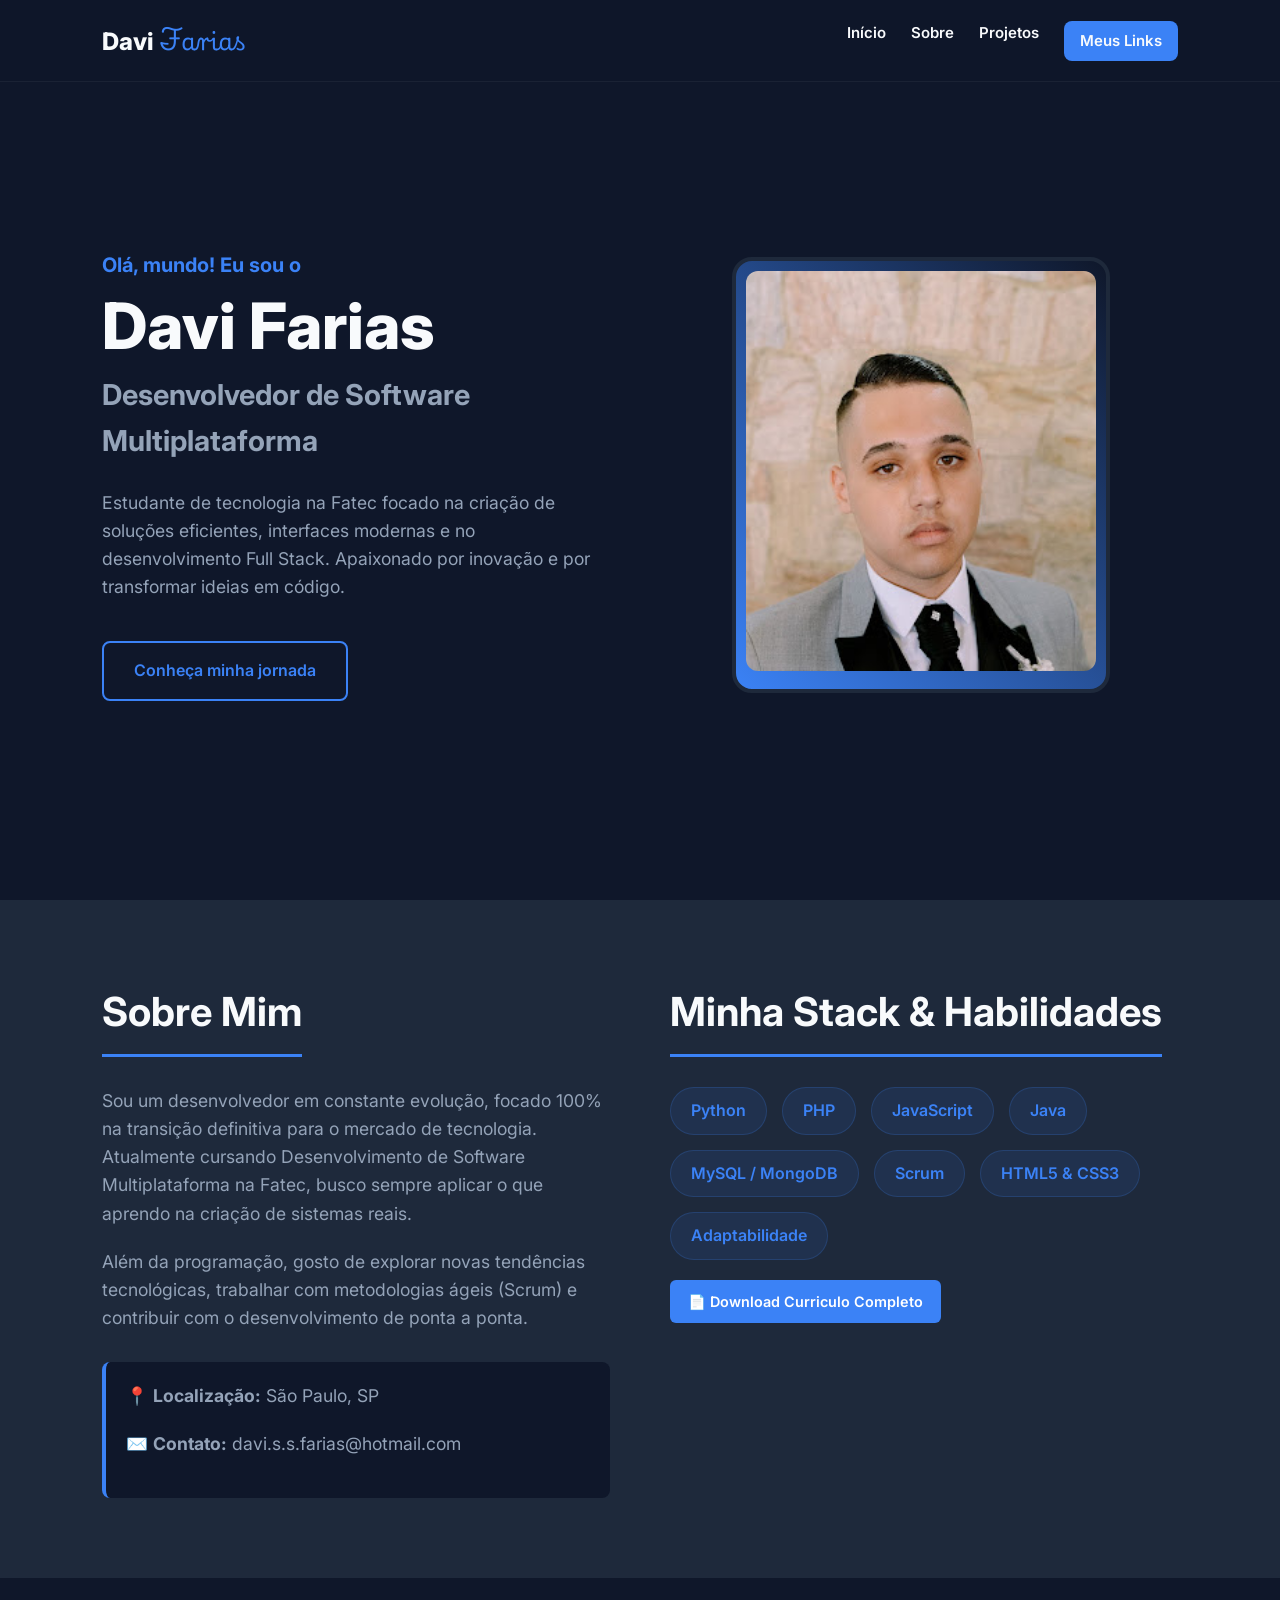
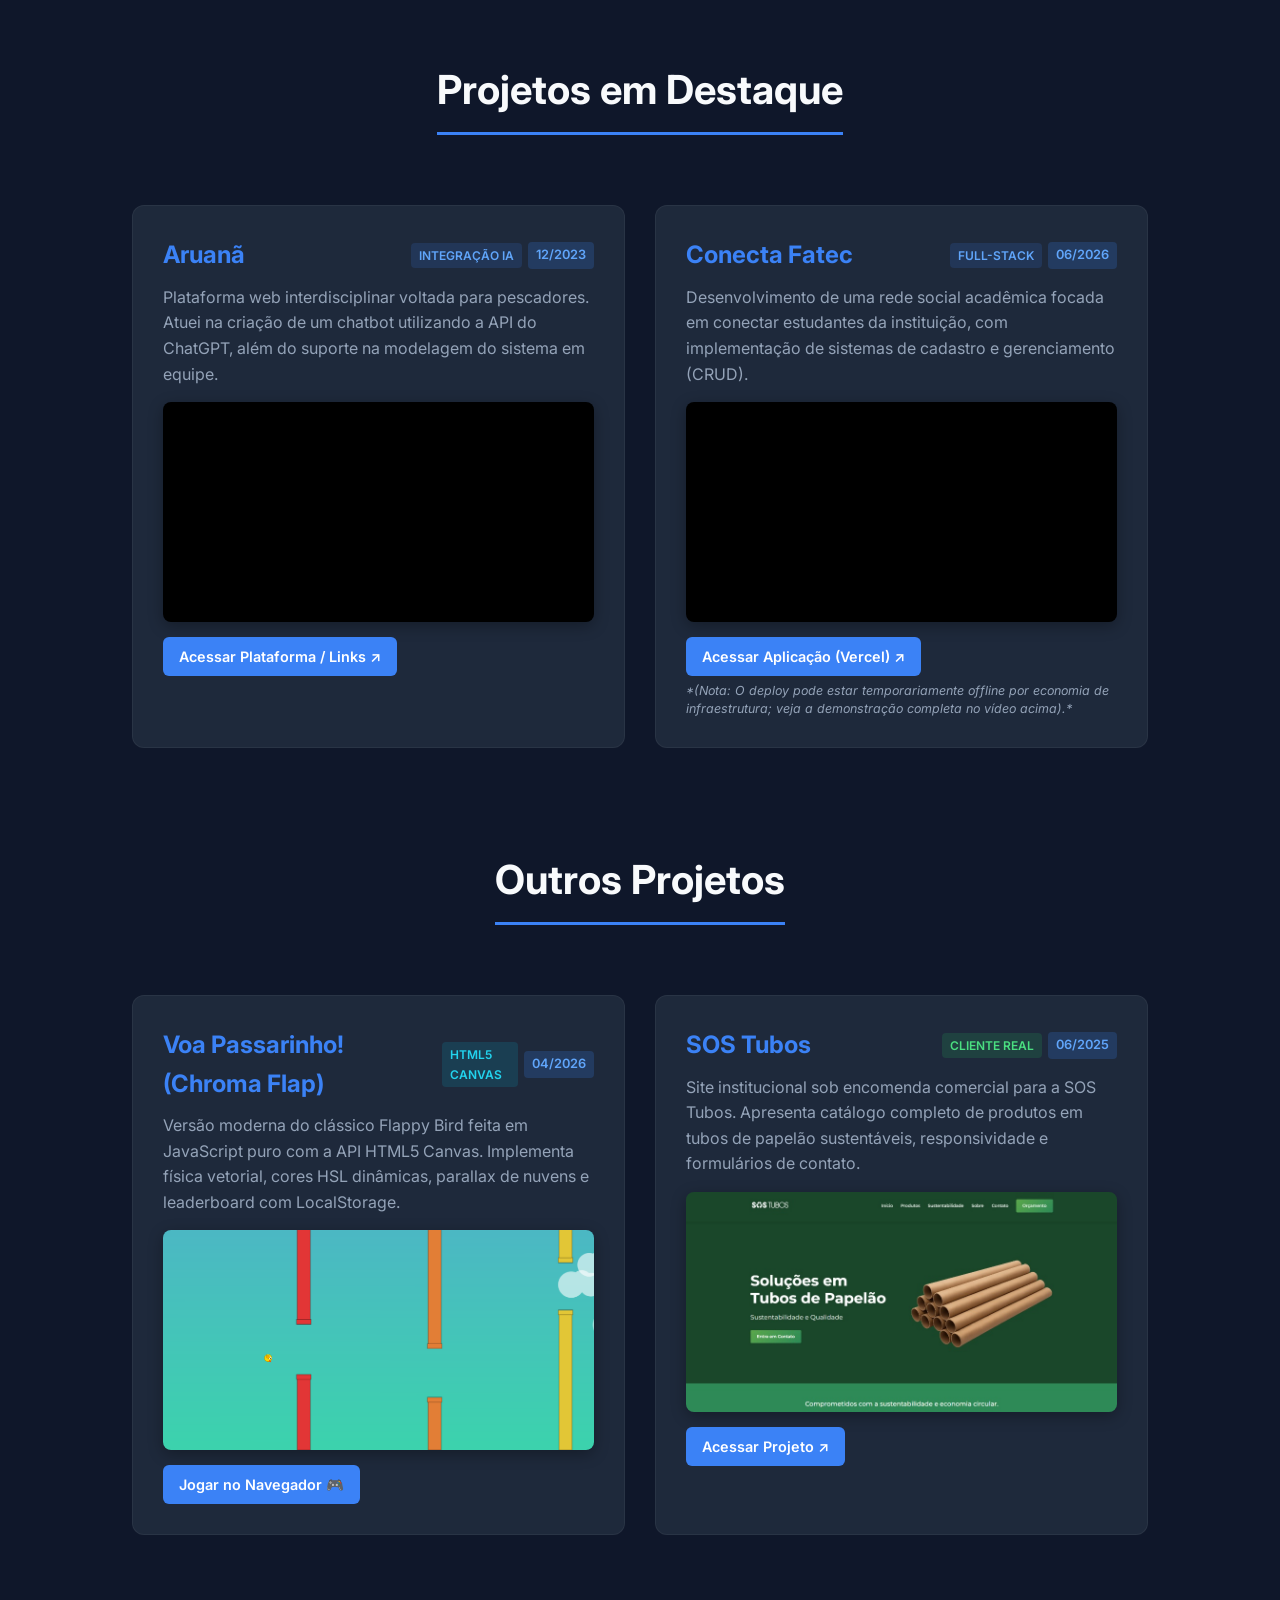
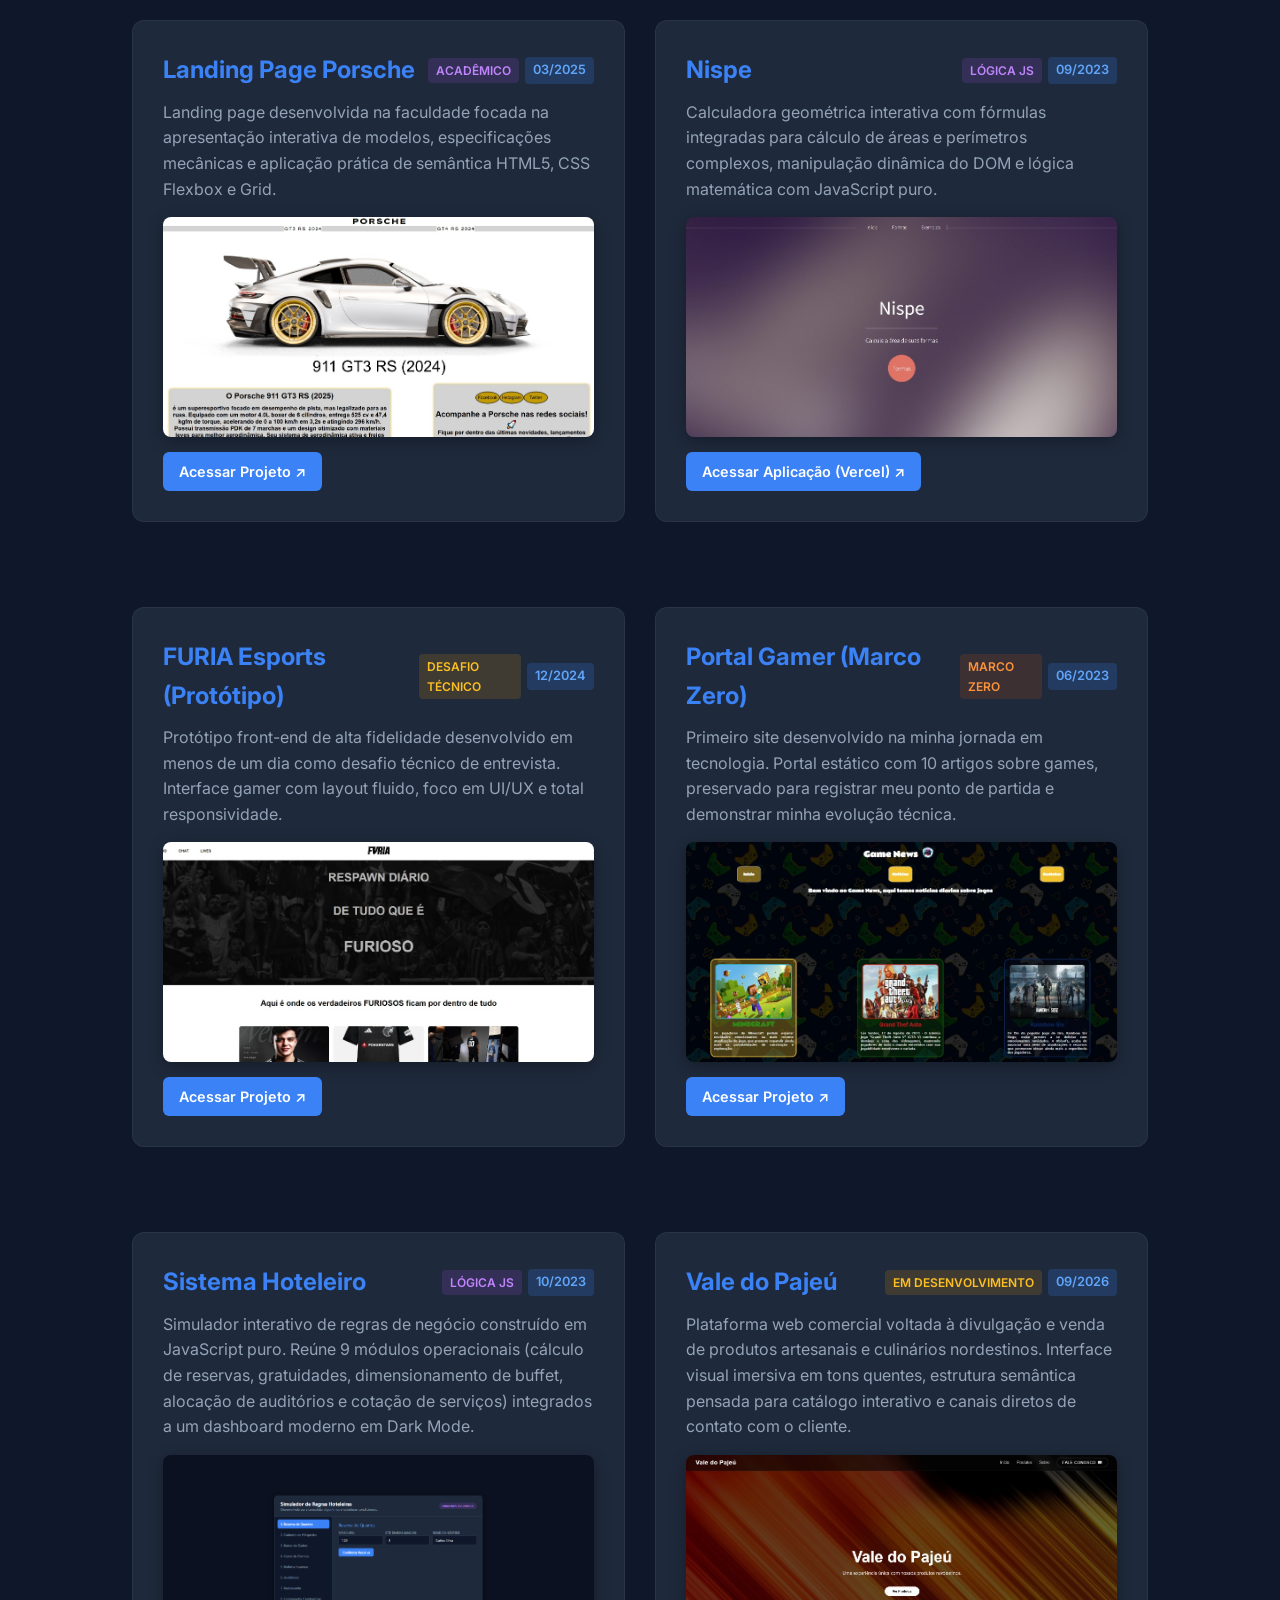
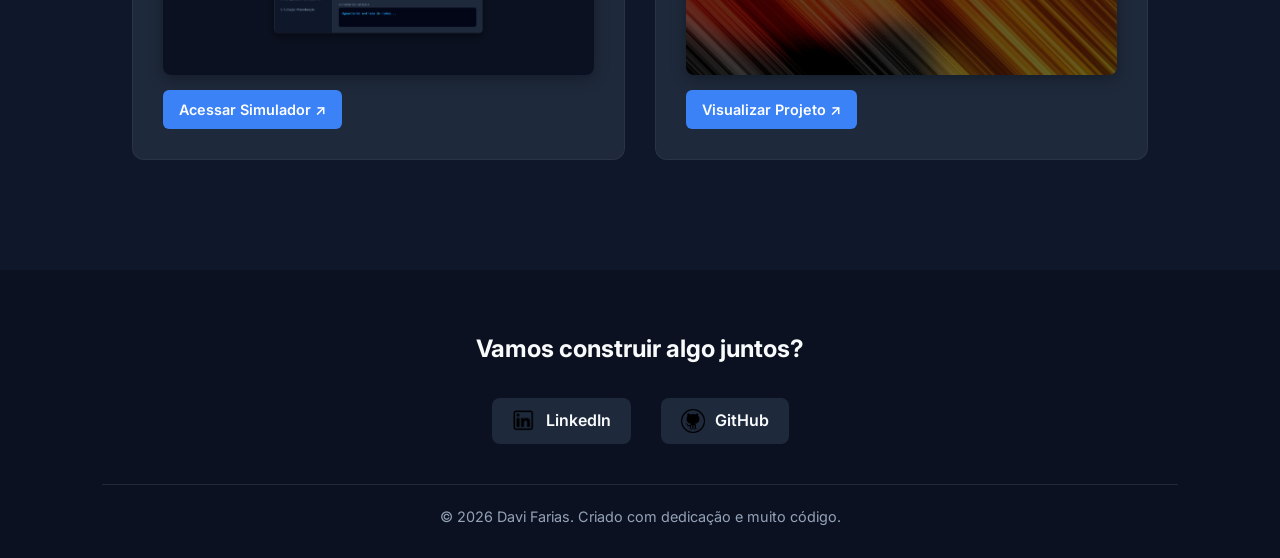
<file: index.html>
<!DOCTYPE html>
<html lang="pt-br">
<head>
    <meta charset="UTF-8">
    <meta name="viewport" content="width=device-width, initial-scale=1.0">
    <title>Portifolio</title>
</head>
    <meta charset="UTF-8">
    <meta name="viewport" content="width=device-width, initial-scale=1.0">
    <title>Davi Farias | Desenvolvedor de Software</title>
    <link rel="shortcut icon" href="img/Logo.png" type="image/x-icon">
    <link rel="stylesheet" href="style.css">
    
    <link rel="preconnect" href="https://fonts.googleapis.com">
    <link rel="preconnect" href="https://fonts.gstatic.com" crossorigin>
    <link href="https://fonts.googleapis.com/css2?family=Inter:wght@300;400;600;800&family=Playwrite+HU:wght@100..400&display=swap" rel="stylesheet">
</head>
<body>

    <!-- CABEÇALHO -->
    <header class="header-nav">
        <h1 class="logo-text">Davi<span>Farias</span></h1>
        <nav class="topobotoes">
            <a href="#inicio" class="nav-link">Início</a>
            <a href="#sobre" class="nav-link">Sobre</a>
            <a href="#projetos" class="nav-link">Projetos</a>
            <a href="https://linktr.ee/DaviFariass" target="_blank" class="nav-link destaque">Meus Links</a>
        </nav>
    </header>

    <!-- HERO / INÍCIO -->
    <section id="inicio" class="hero">
        <div class="hero-content">
            <div class="texto-hero">
                <h3>Olá, mundo! Eu sou o</h3>
                <h1 class="nome-destaque">Davi Farias</h1>
                <h2 class="cargo-destaque">Desenvolvedor de Software Multiplataforma</h2>
                <p>Estudante de tecnologia na Fatec focado na criação de soluções eficientes, interfaces modernas e no desenvolvimento Full Stack. Apaixonado por inovação e por transformar ideias em código.</p>
                <a href="#sobre" class="btn-primary">Conheça minha jornada</a>
            </div>
            <div class="imagem-hero">
                <div class="img-borda">
                    <img src="img/fotodavi.jpg" alt="Foto de Davi Farias" class="imagemdavi">
                </div>
            </div>
        </div>
    </section>

    <!-- SOBRE MIM -->
    <section id="sobre" class="sobre-mim">
        <div class="container-sobre">
            <div class="coluna-bio">
                <h2 class="titulo-secao">Sobre Mim</h2>
                <p>Sou um desenvolvedor em constante evolução, focado 100% na transição definitiva para o mercado de tecnologia. Atualmente cursando Desenvolvimento de Software Multiplataforma na Fatec, busco sempre aplicar o que aprendo na criação de sistemas reais.</p>
                <p>Além da programação, gosto de explorar novas tendências tecnológicas, trabalhar com metodologias ágeis (Scrum) e contribuir com o desenvolvimento de ponta a ponta.</p>
                
                <div class="info-contato">
                    <p>📍 <strong>Localização:</strong> São Paulo, SP</p>
                    <p>✉️ <strong>Contato:</strong> davi.s.s.farias@hotmail.com</p>
                </div>
                
            </div>

            <div class="coluna-habilidades">
                <h2 class="titulo-secao">Minha Stack & Habilidades</h2>
                <div class="skills-grid">
                    <span class="skill-tag">Python</span>
                    <span class="skill-tag">PHP</span>
                    <span class="skill-tag">JavaScript</span>
                    <span class="skill-tag">Java</span>
                    <span class="skill-tag">MySQL / MongoDB</span>
                    <span class="skill-tag">Scrum</span>
                    <span class="skill-tag">HTML5 & CSS3</span>
                    <span class="skill-tag">Adaptabilidade</span>
                </div>
                    <div style="margin-top: 20px;">
                        <a href="docs/Currículo-Davi.pdf" download="Curriculo-Davi.pdf" 
                           style="display: inline-flex; align-items: center; gap: 8px; padding: 10px 18px; background-color: #3b82f6; color: #ffffff; text-decoration: none; border-radius: 6px; font-weight: 600; font-size: 0.9rem; transition: 0.2s;">
                            📄 Download Curriculo Completo
                        </a>
                    </div>
            </div>
            
        </div>
    </section>

    <!-- SEÇÃO DE PROJETOS -->
    <section id="projetos" class="meus-projetos">
        
        <!-- PROJETOS EM DESTAQUE (COM VÍDEO) -->
        <h2 class="titulo-secao text-center">Projetos em Destaque</h2>
        <div class="cards-projetos">
            
            <!-- 1. ARUANÃ -->
            <div class="card">
                <div style="display: flex; justify-content: space-between; align-items: center; margin-bottom: 10px;">
                    <h3 style="margin: 0;">Aruanã</h3>
                    <div style="display: flex; gap: 6px; align-items: center;">
                        <span style="font-size: 0.75rem; background: rgba(59, 130, 246, 0.15); color: #60a5fa; padding: 3px 8px; border-radius: 4px; font-weight: 600; text-transform: uppercase;">Integração IA</span>
                        <span style="font-size: 0.8rem; background: rgba(59, 130, 246, 0.2); color: #60a5fa; padding: 3px 8px; border-radius: 4px; font-weight: 600;">12/2023</span>
                    </div>
                </div>
                <p>Plataforma web interdisciplinar voltada para pescadores. Atuei na criação de um chatbot utilizando a API do ChatGPT, além do suporte na modelagem do sistema em equipe.</p>
                
                <div style="margin-top: 15px; border-radius: 8px; overflow: hidden; box-shadow: 0 4px 15px rgba(0,0,0,0.3); height: 220px; background: #000;">
                    <iframe width="100%" height="100%" src="https://www.youtube.com/embed/z2SAfIHjYZk" title="Aruanã" frameborder="0" allow="accelerometer; autoplay; clipboard-write; encrypted-media; gyroscope; picture-in-picture" style="display: block; width: 100%; height: 100%; border: 0;" allowfullscreen></iframe>
                </div>

                <div style="margin-top: 15px;">
                    <a href="https://linktr.ee/aruana8" target="_blank" style="display: inline-block; padding: 8px 16px; background-color: #3b82f6; color: #ffffff; text-decoration: none; border-radius: 6px; font-weight: 600; font-size: 0.9rem;">Acessar Plataforma / Links ↗</a>
                </div>
            </div>

            <!-- 2. CONECTA FATEC -->
            <div class="card">
                <div style="display: flex; justify-content: space-between; align-items: center; margin-bottom: 10px;">
                    <h3 style="margin: 0;">Conecta Fatec</h3>
                    <div style="display: flex; gap: 6px; align-items: center;">
                        <span style="font-size: 0.75rem; background: rgba(59, 130, 246, 0.15); color: #60a5fa; padding: 3px 8px; border-radius: 4px; font-weight: 600; text-transform: uppercase;">Full-Stack</span>
                        <span style="font-size: 0.8rem; background: rgba(59, 130, 246, 0.2); color: #60a5fa; padding: 3px 8px; border-radius: 4px; font-weight: 600;">06/2026</span>
                    </div>
                </div>
                <p>Desenvolvimento de uma rede social acadêmica focada em conectar estudantes da instituição, com implementação de sistemas de cadastro e gerenciamento (CRUD).</p>
                
                <div style="margin-top: 15px; border-radius: 8px; overflow: hidden; box-shadow: 0 4px 15px rgba(0,0,0,0.3); height: 220px; background: #000;">
                    <iframe width="100%" height="100%" src="https://www.youtube.com/embed/TXHYZd38gHM" title="Conecta Fatec" frameborder="0" allow="accelerometer; autoplay; clipboard-write; encrypted-media; gyroscope; picture-in-picture" style="display: block; width: 100%; height: 100%; border: 0;" allowfullscreen></iframe>
                </div>

                <div style="margin-top: 15px;">
                    <a href="https://conecta-frontend-bice.vercel.app/" target="_blank" style="display: inline-block; padding: 8px 16px; background-color: #3b82f6; color: #ffffff; text-decoration: none; border-radius: 6px; font-weight: 600; font-size: 0.9rem;">Acessar Aplicação (Vercel) ↗</a>
                    <p style="font-size: 0.78rem; color: #94a3b8; margin-top: 6px; font-style: italic; line-height: 1.4;">*(Nota: O deploy pode estar temporariamente offline por economia de infraestrutura; veja a demonstração completa no vídeo acima).*</p>
                </div>
            </div>

        </div>

        <!-- OUTROS PROJETOS -->
        <h2 class="titulo-secao text-center" style="margin-top: 70px;">Outros Projetos</h2>
        
        <!-- LINHA 1 DE OUTROS PROJETOS (PASSARINHO + SOS TUBOS) -->
        <div class="cards-projetos">

            <!-- 3. VOA PASSARINHO! -->
            <div class="card">
                <div style="display: flex; justify-content: space-between; align-items: center; margin-bottom: 10px;">
                    <h3 style="margin: 0;">Voa Passarinho! (Chroma Flap)</h3>
                    <div style="display: flex; gap: 6px; align-items: center;">
                        <span style="font-size: 0.75rem; background: rgba(6, 182, 212, 0.15); color: #22d3ee; padding: 3px 8px; border-radius: 4px; font-weight: 600; text-transform: uppercase;">HTML5 Canvas</span>
                        <span style="font-size: 0.8rem; background: rgba(59, 130, 246, 0.2); color: #60a5fa; padding: 3px 8px; border-radius: 4px; font-weight: 600;">04/2026</span>
                    </div>
                </div>
                <p>Versão moderna do clássico Flappy Bird feita em JavaScript puro com a API HTML5 Canvas. Implementa física vetorial, cores HSL dinâmicas, parallax de nuvens e leaderboard com LocalStorage.</p>
                
                <div style="margin-top: 15px; border-radius: 8px; overflow: hidden; box-shadow: 0 4px 15px rgba(0,0,0,0.3); height: 220px;">
                    <img src="img/voa-passarinho.png" alt="Jogo Voa Passarinho" style="width: 100%; height: 100%; object-fit: cover; display: block;">
                </div>

                <div style="margin-top: 15px;">
                    <a href="https://davifariass.github.io/flappy-bird-game/bird-game/" target="_blank" style="display: inline-block; padding: 8px 16px; background-color: #3b82f6; color: #ffffff; text-decoration: none; border-radius: 6px; font-weight: 600; font-size: 0.9rem;">Jogar no Navegador 🎮</a>
                </div>
            </div>

            <!-- 4. SOS TUBOS -->
            <div class="card">
                <div style="display: flex; justify-content: space-between; align-items: center; margin-bottom: 10px;">
                    <h3 style="margin: 0;">SOS Tubos</h3>
                    <div style="display: flex; gap: 6px; align-items: center;">
                        <span style="font-size: 0.75rem; background: rgba(34, 197, 94, 0.15); color: #4ade80; padding: 3px 8px; border-radius: 4px; font-weight: 600; text-transform: uppercase;">Cliente Real</span>
                        <span style="font-size: 0.8rem; background: rgba(59, 130, 246, 0.2); color: #60a5fa; padding: 3px 8px; border-radius: 4px; font-weight: 600;">06/2025</span>
                    </div>
                </div>
                <p>Site institucional sob encomenda comercial para a SOS Tubos. Apresenta catálogo completo de produtos em tubos de papelão sustentáveis, responsividade e formulários de contato.</p>
                
                <div style="margin-top: 15px; border-radius: 8px; overflow: hidden; box-shadow: 0 4px 15px rgba(0,0,0,0.3); height: 220px;">
                    <img src="img/sos-tubos.jfif" alt="SOS Tubos" style="width: 100%; height: 100%; object-fit: cover; display: block;">
                </div>

                <div style="margin-top: 15px;">
                    <a href="https://davifariass.github.io/Projeto-SOS-tubos/" target="_blank" style="display: inline-block; padding: 8px 16px; background-color: #3b82f6; color: #ffffff; text-decoration: none; border-radius: 6px; font-weight: 600; font-size: 0.9rem;">Acessar Projeto ↗</a>
                </div>
            </div>

        </div>

        <!-- LINHA 2 DE OUTROS PROJETOS (PORSCHE + NISPE) -->
        <div class="cards-projetos" style="margin-top: 25px;">

            <!-- 5. PORSCHE -->
            <div class="card">
                <div style="display: flex; justify-content: space-between; align-items: center; margin-bottom: 10px;">
                    <h3 style="margin: 0;">Landing Page Porsche</h3>
                    <div style="display: flex; gap: 6px; align-items: center;">
                        <span style="font-size: 0.75rem; background: rgba(168, 85, 247, 0.15); color: #c084fc; padding: 3px 8px; border-radius: 4px; font-weight: 600; text-transform: uppercase;">Acadêmico</span>
                        <span style="font-size: 0.8rem; background: rgba(59, 130, 246, 0.2); color: #60a5fa; padding: 3px 8px; border-radius: 4px; font-weight: 600;">03/2025</span>
                    </div>
                </div>
                <p>Landing page desenvolvida na faculdade focada na apresentação interativa de modelos, especificações mecânicas e aplicação prática de semântica HTML5, CSS Flexbox e Grid.</p>
                
                <div style="margin-top: 15px; border-radius: 8px; overflow: hidden; box-shadow: 0 4px 15px rgba(0,0,0,0.3); height: 220px;">
                    <img src="img/porsche.jfif" alt="Porsche" style="width: 100%; height: 100%; object-fit: cover; display: block;">
                </div>

                <div style="margin-top: 15px;">
                    <a href="https://davifariass.github.io/SitePorsche/" target="_blank" style="display: inline-block; padding: 8px 16px; background-color: #3b82f6; color: #ffffff; text-decoration: none; border-radius: 6px; font-weight: 600; font-size: 0.9rem;">Acessar Projeto ↗</a>
                </div>
            </div>

            <!-- 6. NISPE -->
            <div class="card">
                <div style="display: flex; justify-content: space-between; align-items: center; margin-bottom: 10px;">
                    <h3 style="margin: 0;">Nispe</h3>
                    <div style="display: flex; gap: 6px; align-items: center;">
                        <span style="font-size: 0.75rem; background: rgba(168, 85, 247, 0.15); color: #c084fc; padding: 3px 8px; border-radius: 4px; font-weight: 600; text-transform: uppercase;">Lógica JS</span>
                        <span style="font-size: 0.8rem; background: rgba(59, 130, 246, 0.2); color: #60a5fa; padding: 3px 8px; border-radius: 4px; font-weight: 600;">09/2023</span>
                    </div>
                </div>
                <p>Calculadora geométrica interativa com fórmulas integradas para cálculo de áreas e perímetros complexos, manipulação dinâmica do DOM e lógica matemática com JavaScript puro.</p>
                
                <div style="margin-top: 15px; border-radius: 8px; overflow: hidden; box-shadow: 0 4px 15px rgba(0,0,0,0.3); height: 220px;">
                    <img src="img/nispe.jfif" alt="Nispe" style="width: 100%; height: 100%; object-fit: cover; display: block;">
                </div>

                <div style="margin-top: 15px;">
                    <a href="https://formas-geom-tricas.vercel.app/" target="_blank" style="display: inline-block; padding: 8px 16px; background-color: #3b82f6; color: #ffffff; text-decoration: none; border-radius: 6px; font-weight: 600; font-size: 0.9rem;">Acessar Aplicação (Vercel) ↗</a>
                </div>
            </div>

        </div>

        <!-- LINHA 3 DE OUTROS PROJETOS (FURIA + MARCO ZERO) -->
        <div class="cards-projetos" style="margin-top: 25px;">

            <!-- 7. FURIA ESPORTS -->
            <div class="card">
                <div style="display: flex; justify-content: space-between; align-items: center; margin-bottom: 10px;">
                    <h3 style="margin: 0;">FURIA Esports (Protótipo)</h3>
                    <div style="display: flex; gap: 6px; align-items: center;">
                        <span style="font-size: 0.75rem; background: rgba(245, 158, 11, 0.15); color: #fbbf24; padding: 3px 8px; border-radius: 4px; font-weight: 600; text-transform: uppercase;">Desafio Técnico</span>
                        <span style="font-size: 0.8rem; background: rgba(59, 130, 246, 0.2); color: #60a5fa; padding: 3px 8px; border-radius: 4px; font-weight: 600;">12/2024</span>
                    </div>
                </div>
                <p>Protótipo front-end de alta fidelidade desenvolvido em menos de um dia como desafio técnico de entrevista. Interface gamer com layout fluido, foco em UI/UX e total responsividade.</p>
                
                <div style="margin-top: 15px; border-radius: 8px; overflow: hidden; box-shadow: 0 4px 15px rgba(0,0,0,0.3); height: 220px;">
                    <img src="img/furia.jfif" alt="FURIA" style="width: 100%; height: 100%; object-fit: cover; display: block;">
                </div>

                <div style="margin-top: 15px;">
                    <a href="https://davifariass.github.io/prot-tipo-FURIA/" target="_blank" style="display: inline-block; padding: 8px 16px; background-color: #3b82f6; color: #ffffff; text-decoration: none; border-radius: 6px; font-weight: 600; font-size: 0.9rem;">Acessar Projeto ↗</a>
                </div>
            </div>

            <!-- 8. PORTAL GAMER (MARCO ZERO) -->
            <div class="card">
                <div style="display: flex; justify-content: space-between; align-items: center; margin-bottom: 10px;">
                    <h3 style="margin: 0;">Portal Gamer (Marco Zero)</h3>
                    <div style="display: flex; gap: 6px; align-items: center;">
                        <span style="font-size: 0.75rem; background: rgba(234, 88, 12, 0.15); color: #fb923c; padding: 3px 8px; border-radius: 4px; font-weight: 600; text-transform: uppercase;">Marco Zero</span>
                        <span style="font-size: 0.8rem; background: rgba(59, 130, 246, 0.2); color: #60a5fa; padding: 3px 8px; border-radius: 4px; font-weight: 600;">06/2023</span>
                    </div>
                </div>
                <p>Primeiro site desenvolvido na minha jornada em tecnologia. Portal estático com 10 artigos sobre games, preservado para registrar meu ponto de partida e demonstrar minha evolução técnica.</p>
                
                <div style="margin-top: 15px; border-radius: 8px; overflow: hidden; box-shadow: 0 4px 15px rgba(0,0,0,0.3); height: 220px;">
                    <img src="img/primeiroprojeto.jfif" alt="Portal Gamer Marco Zero" style="width: 100%; height: 100%; object-fit: cover; display: block;">
                </div>

                <div style="margin-top: 15px;">
                    <a href="https://davifariass.github.io/index/" target="_blank" style="display: inline-block; padding: 8px 16px; background-color: #3b82f6; color: #ffffff; text-decoration: none; border-radius: 6px; font-weight: 600; font-size: 0.9rem;">Acessar Projeto ↗</a>
                </div>
            </div>

        </div>

        <!-- LINHA 4 DE OUTROS PROJETOS (HOTEL + VALE DO PAJEÚ) -->
        <div class="cards-projetos" style="margin-top: 25px;">

            <!-- 9. HOTEL (SIMULADOR DE REGRAS) -->
            <div class="card">
                <div style="display: flex; justify-content: space-between; align-items: center; margin-bottom: 10px;">
                    <h3 style="margin: 0;">Sistema Hoteleiro</h3>
                    <div style="display: flex; gap: 6px; align-items: center;">
                        <span style="font-size: 0.75rem; background: rgba(168, 85, 247, 0.15); color: #c084fc; padding: 3px 8px; border-radius: 4px; font-weight: 600; text-transform: uppercase;">Lógica JS</span>
                        <span style="font-size: 0.8rem; background: rgba(59, 130, 246, 0.2); color: #60a5fa; padding: 3px 8px; border-radius: 4px; font-weight: 600;">10/2023</span>
                    </div>
                </div>
                <p>Simulador interativo de regras de negócio construído em JavaScript puro. Reúne 9 módulos operacionais (cálculo de reservas, gratuidades, dimensionamento de buffet, alocação de auditórios e cotação de serviços) integrados a um dashboard moderno em Dark Mode.</p>
                
                <div style="margin-top: 15px; border-radius: 8px; overflow: hidden; box-shadow: 0 4px 15px rgba(0,0,0,0.3); height: 220px;">
                    <img src="img/hotel.png" alt="Simulador Hoteleiro em JavaScript" style="width: 100%; height: 100%; object-fit: cover; display: block;">
                </div>

                <div style="margin-top: 15px;">
                    <a href="https://davifariass.github.io/Hotel/codigos/index.html" target="_blank" style="display: inline-block; padding: 8px 16px; background-color: #3b82f6; color: #ffffff; text-decoration: none; border-radius: 6px; font-weight: 600; font-size: 0.9rem;">Acessar Simulador ↗</a>
                </div>
            </div>

            <!-- 10. VALE DO PAJEÚ -->
            <div class="card">
                <div style="display: flex; justify-content: space-between; align-items: center; margin-bottom: 10px;">
                    <h3 style="margin: 0;">Vale do Pajeú</h3>
                    <div style="display: flex; gap: 6px; align-items: center;">
                        <span style="font-size: 0.75rem; background: rgba(245, 158, 11, 0.15); color: #fbbf24; padding: 3px 8px; border-radius: 4px; font-weight: 600; text-transform: uppercase;">Em Desenvolvimento</span>
                        <span style="font-size: 0.8rem; background: rgba(59, 130, 246, 0.2); color: #60a5fa; padding: 3px 8px; border-radius: 4px; font-weight: 600;">09/2026</span>
                    </div>
                </div>
                <p>Plataforma web comercial voltada à divulgação e venda de produtos artesanais e culinários nordestinos. Interface visual imersiva em tons quentes, estrutura semântica pensada para catálogo interativo e canais diretos de contato com o cliente.</p>
                
                <div style="margin-top: 15px; border-radius: 8px; overflow: hidden; box-shadow: 0 4px 15px rgba(0,0,0,0.3); height: 220px;">
                    <img src="img/vale-do-pajeu.jfif" alt="Landing Page Vale do Pajeú" style="width: 100%; height: 100%; object-fit: cover; display: block;">
                </div>

                <div style="margin-top: 15px;">
                    <a href="https://davifariass.github.io/Vale-Do-Pajeu/#inicio" target="_blank" style="display: inline-block; padding: 8px 16px; background-color: #3b82f6; color: #ffffff; text-decoration: none; border-radius: 6px; font-weight: 600; font-size: 0.9rem;">Visualizar Projeto ↗</a>
                </div>
            </div>

        </div>

    </section>

    <!-- RODAPÉ -->
    <footer>
        <div class="footer-content">
            <h2>Vamos construir algo juntos?</h2>
            <div class="redes-sociais">
                <a href="https://www.linkedin.com/in/davi-farias-097b5b216/" target="_blank" class="social-link">
                    <img src="img/linkedinicon.png" alt="LinkedIn" class="icon"> LinkedIn
                </a>
                <a href="https://github.com/DaviFariass" target="_blank" class="social-link">
                    <img src="img/iconegithub.png" alt="GitHub" class="icon"> GitHub
                </a>
            </div>
            <p class="copyright">&copy; 2026 Davi Farias. Criado com dedicação e muito código.</p>
        </div>
    </footer>

</body>
</html>
</file>
<file: style.css>
/* RESET BÁSICO */
* {
    margin: 0;
    padding: 0;
    box-sizing: border-box;
    scroll-behavior: smooth;
}

:root {
    --bg-color: #0f172a; /* Azul muito escuro */
    --surface-color: #1e293b;
    --primary-color: #3b82f6; /* Azul vibrante */
    --text-main: #f8fafc;
    --text-muted: #94a3b8;
}

body {
    background-color: var(--bg-color);
    color: var(--text-main);
    font-family: 'Inter', sans-serif;
    line-height: 1.6;
}

/* HEADER / NAVEGAÇÃO */
.header-nav {
    display: flex;
    justify-content: space-between;
    align-items: center;
    padding: 20px 8%;
    background-color: rgba(15, 23, 42, 0.9);
    backdrop-filter: blur(10px);
    position: fixed;
    width: 100%;
    top: 0;
    z-index: 1000;
    border-bottom: 1px solid rgba(255,255,255,0.05);
}

.logo-text {
    font-size: 24px;
    font-weight: 800;
}

.logo-text span {
    color: var(--primary-color);
    font-family: 'Playwrite HU', cursive;
    margin-left: 5px;
    font-weight: normal;
}

.topobotoes {
    display: flex;
    gap: 25px;
}

.nav-link {
    color: var(--text-main);
    text-decoration: none;
    font-weight: 600;
    font-size: 15px;
    transition: 0.3s;
}

.nav-link:hover {
    color: var(--primary-color);
}

.nav-link.destaque {
    background-color: var(--primary-color);
    padding: 8px 16px;
    border-radius: 8px;
}

.nav-link.destaque:hover {
    background-color: #2563eb;
    color: white;
}

/* SEÇÃO HERO (INÍCIO) */
.hero {
    min-height: 100vh;
    display: flex;
    align-items: center;
    padding: 100px 8% 50px;
}

.hero-content {
    display: flex;
    align-items: center;
    justify-content: space-between;
    width: 100%;
    gap: 50px;
}

.texto-hero {
    flex: 1;
}

.texto-hero h3 {
    color: var(--primary-color);
    font-size: 20px;
    margin-bottom: 10px;
}

.nome-destaque {
    font-size: 4rem;
    font-weight: 800;
    line-height: 1.1;
    margin-bottom: 10px;
}

.cargo-destaque {
    font-size: 1.8rem;
    color: var(--text-muted);
    margin-bottom: 25px;
}

.texto-hero p {
    font-size: 1.1rem;
    color: var(--text-muted);
    margin-bottom: 40px;
    max-width: 600px;
}

.btn-primary {
    display: inline-block;
    padding: 15px 30px;
    background-color: transparent;
    border: 2px solid var(--primary-color);
    color: var(--primary-color);
    text-decoration: none;
    font-weight: 600;
    border-radius: 8px;
    transition: 0.3s;
}

.btn-primary:hover {
    background-color: var(--primary-color);
    color: white;
    box-shadow: 0 0 20px rgba(59, 130, 246, 0.4);
}

.imagem-hero {
    flex: 1;
    display: flex;
    justify-content: center;
}

.img-borda {
    border: 4px solid var(--surface-color);
    border-radius: 20px;
    padding: 10px;
    background: linear-gradient(45deg, var(--primary-color), transparent);
}

.imagemdavi {
    width: 350px;
    height: 400px;
    object-fit: cover;
    border-radius: 12px;
}

/* TÍTULOS DE SEÇÃO */
.titulo-secao {
    font-size: 2.5rem;
    margin-bottom: 30px;
    color: var(--text-main);
    border-bottom: 3px solid var(--primary-color);
    display: inline-block;
    padding-bottom: 10px;
}

.text-center {
    display: block;
    text-align: center;
    margin: 0 auto 40px;
    width: fit-content;
}

/* SOBRE MIM */
.sobre-mim {
    padding: 80px 8%;
    background-color: var(--surface-color);
}

.container-sobre {
    display: flex;
    gap: 60px;
}

.coluna-bio, .coluna-habilidades {
    flex: 1;
}

.coluna-bio p {
    color: var(--text-muted);
    margin-bottom: 20px;
    font-size: 1.1rem;
}

.info-contato {
    margin-top: 30px;
    background-color: var(--bg-color);
    padding: 20px;
    border-radius: 8px;
    border-left: 4px solid var(--primary-color);
}

.skills-grid {
    display: flex;
    flex-wrap: wrap;
    gap: 15px;
}

.skill-tag {
    background-color: rgba(59, 130, 246, 0.1);
    color: var(--primary-color);
    padding: 10px 20px;
    border-radius: 50px;
    font-weight: 600;
    border: 1px solid rgba(59, 130, 246, 0.2);
    transition: 0.3s;
}

.skill-tag:hover {
    background-color: var(--primary-color);
    color: white;
    transform: translateY(-3px);
}

/* PROJETOS */
.meus-projetos {
    padding: 80px 8%;
}

.cards-projetos {
    display: grid;
    grid-template-columns: repeat(auto-fit, minmax(300px, 1fr));
    gap: 30px;
    padding: 30px;
}

.card {
    background-color: var(--surface-color);
    padding: 30px;
    border-radius: 12px;
    transition: 0.3s;
    border: 1px solid rgba(255,255,255,0.05);
}

.card:hover {
    transform: translateY(-10px);
    border-color: var(--primary-color);
    box-shadow: 0 10px 30px rgba(0,0,0,0.5);
}

.card h3 {
    color: var(--primary-color);
    margin-bottom: 15px;
    font-size: 1.5rem;
}

.card p {
    color: var(--text-muted);
}

/* FOOTER */
footer {
    background-color: #0b1120;
    padding: 60px 8% 30px;
    text-align: center;
}

.footer-content h2 {
    margin-bottom: 30px;
}

.redes-sociais {
    display: flex;
    justify-content: center;
    gap: 30px;
    margin-bottom: 40px;
}

.social-link {
    display: flex;
    align-items: center;
    gap: 10px;
    color: var(--text-main);
    text-decoration: none;
    font-weight: 600;
    padding: 10px 20px;
    background-color: var(--surface-color);
    border-radius: 8px;
    transition: 0.3s;
}

.social-link:hover {
    background-color: var(--primary-color);
}

.icon {
    width: 24px;
    height: 24px;
}

.copyright {
    color: var(--text-muted);
    font-size: 0.9rem;
    border-top: 1px solid rgba(255,255,255,0.1);
    padding-top: 20px;
}

/* RESPONSIVIDADE (Para Celular) */
@media (max-width: 768px) {
    .hero-content, .container-sobre {
        flex-direction: column;
    }
    
    .nome-destaque {
        font-size: 2.5rem;
    }
    
    .topobotoes {
        display: none; /* Em um projeto real, aqui entraria um Menu Hambúrguer */
    }
    
    .imagemdavi {
        width: 100%;
        height: auto;
    }
}
</file>
